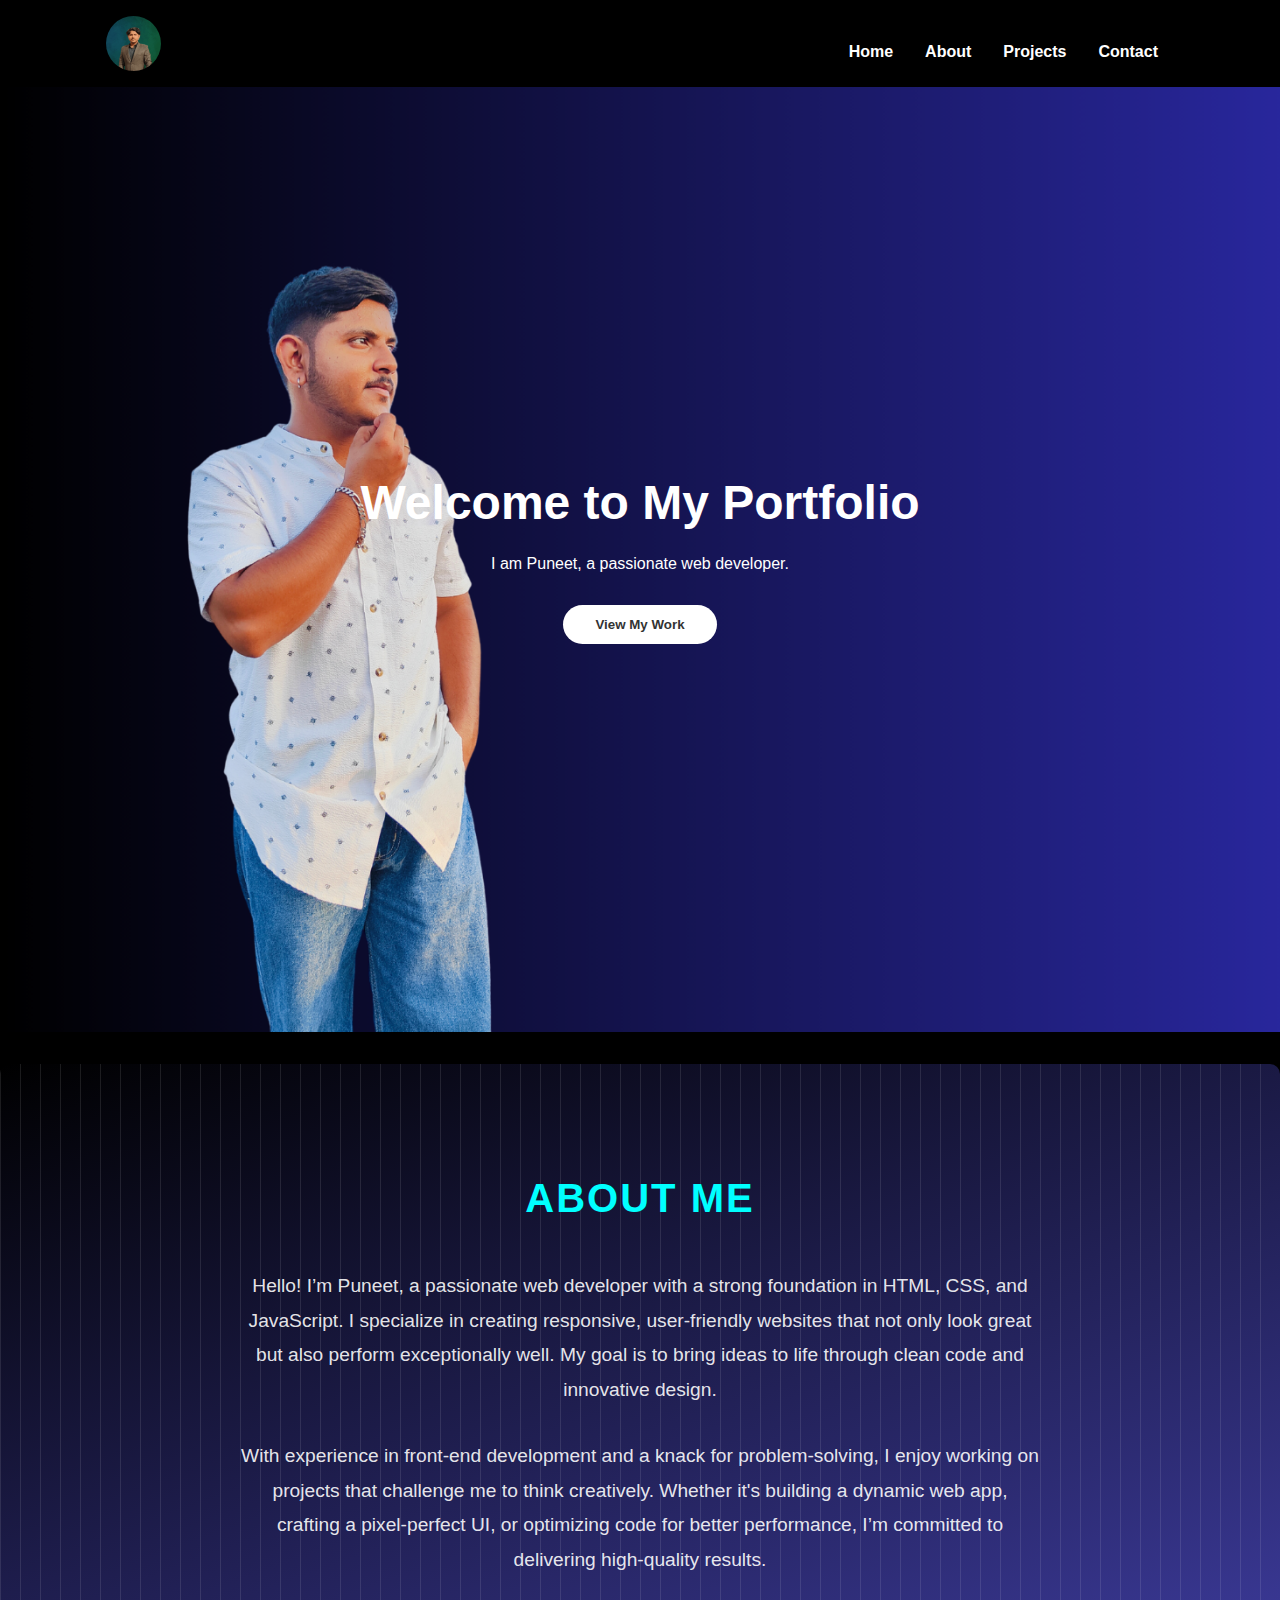
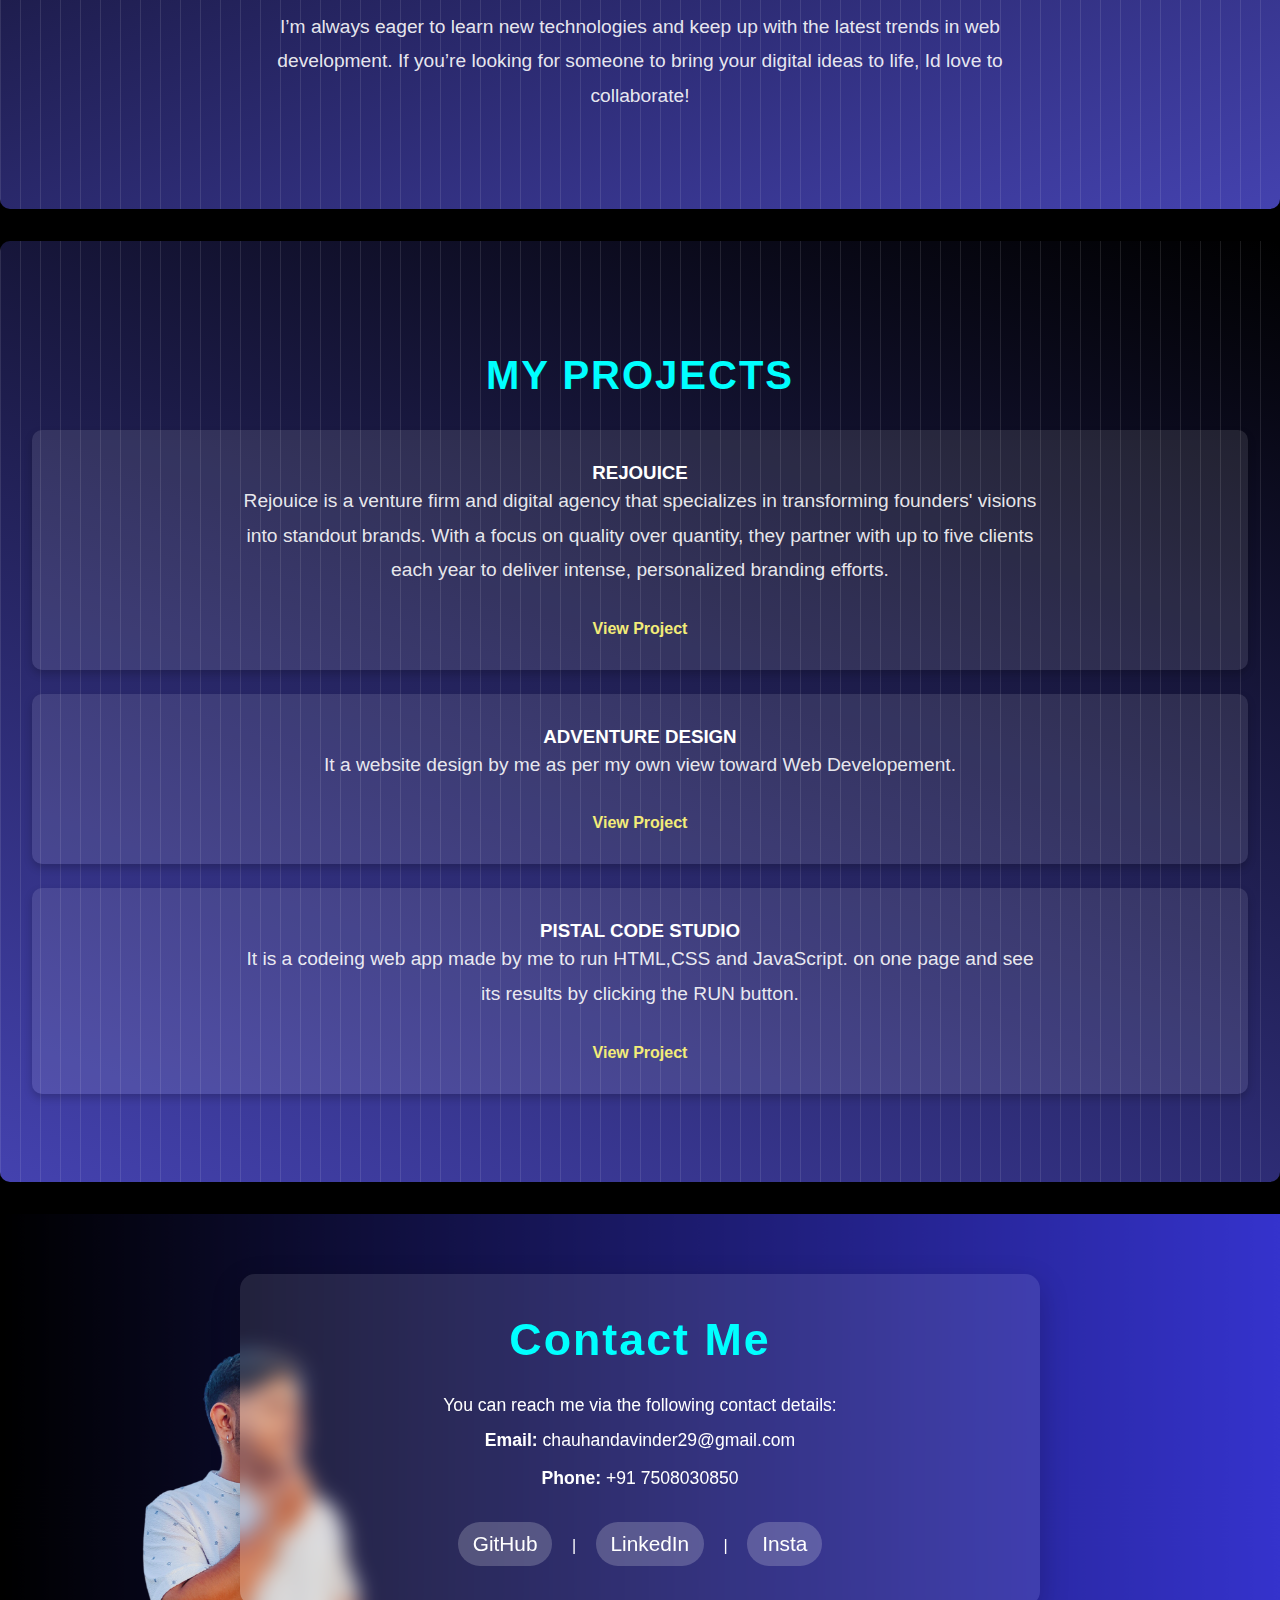
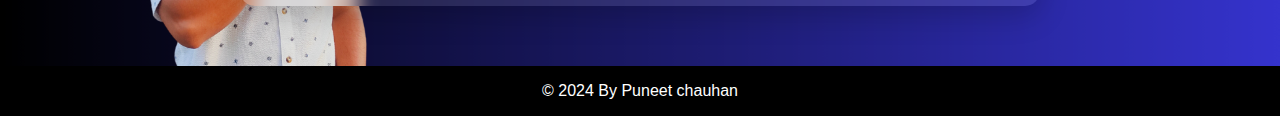
<file: index.html>
<!DOCTYPE html>
<html lang="en">
<head>
    <meta charset="UTF-8">
    <meta name="viewport" content="width=device-width, initial-scale=1.0">
    <title>PUNEET786C</title>
    <link rel="stylesheet" href="style.css">
    
</head>
<body>
    <header>
        <img src="media/LOGO.gif" id="logo" >
       <nav>
            <div class="menu-icon" onclick="toggleMenu()">
                <div class="bar"></div>
                <div class="bar"></div>
                <div class="bar"></div>
            </div>
            <ul id="nav-links">
                <li><a href="#home" class="active">Home</a></li>
                <li><a href="#about" class="active">About</a></li>
                <li><a href="#projects" class="active">Projects</a></li>
                <li><a href="#contact" class="active">Contact</a></li>
            </ul>
        </nav>
    </header>

    <section id="home">
        <img src="media/transperent1.png" alt="ME" class="tbg">
        <h1>Welcome to My Portfolio</h1>
        <p>I am Puneet, a passionate web developer.</p>
        <button onclick="scrollToSection('projects')">View My Work</button>
    </section>

    <section id="about">
        <h2>About Me</h2>
    
<p>Hello! I’m Puneet, a passionate web developer with a strong foundation in HTML, CSS, and JavaScript. I specialize in creating responsive, user-friendly websites that not only look great but also perform exceptionally well. My goal is to bring ideas to life through clean code and innovative design.</p>

<p>With experience in front-end development and a knack for problem-solving, I enjoy working on projects that challenge me to think creatively. Whether it's building a dynamic web app, crafting a pixel-perfect UI, or optimizing code for better performance, I’m committed to delivering high-quality results.</p>

<p>I’m always eager to learn new technologies and keep up with the latest trends in web development. If you’re looking for someone to bring your digital ideas to life, Id love to collaborate!</p>
    </section>

    <section id="projects">
        <h2>My Projects</h2>
        <div class="project-card">
            <h3>REJOUICE</h3>
            <p>Rejouice is a venture firm and digital agency that specializes in transforming founders' visions into standout brands. With a focus on quality over quantity, they partner with up to five clients each year to deliver intense, personalized branding efforts.</p>
            <a href="my projects/my website2/html/index.html" target="_blank">View Project</a>
        </div>
        <div class="project-card">
            <h3>ADVENTURE DESIGN</h3>
            <p>It a website design by me as per my own view toward Web Developement.</p>
            <a href="my projects/split/index.html" target="_blank">View Project</a>
        </div>
        <div class="project-card">
            <h3>PISTAL CODE STUDIO</h3>
            <p>It is a codeing web app made by me to run HTML,CSS and JavaScript. on one page and see its results by clicking the RUN button. </p>
            <a href="my projects/texteditor/html/index.html" target="_blank">View Project</a>
        </div>
        <!-- Add more project cards as needed -->
    </section>
    <section id="contact">
        <div class="contact-container">
          <h2>Contact Me</h2>
          <p>You can reach me via the following contact details:</p>
      
          <address>
            <p><strong>Email:</strong> <a href="mailto:chauhandavinder29@gmail.com">chauhandavinder29@gmail.com</a></p>
            <p><strong>Phone:</strong> <a href="tel:+91 7508030850">+91 7508030850</a></p>
          </address>
      
          <div class="social-links">
            <a href="https://github.com/PUNEET786C" target="_blank">GitHub</a> |
            <a href="https://www.linkedin.com/in/puneet-chauhan-12404b249/" target="_blank">LinkedIn</a> |
            <a href="https://www.instagram.com/puneet786c/#" target="_blank">Insta</a>
          </div>
        </div>
      </section>
    
    <footer>
        <p>&copy; 2024 By Puneet chauhan </p>
    </footer>

    <script src="script.js"></script>
</body>
</html>
</file>
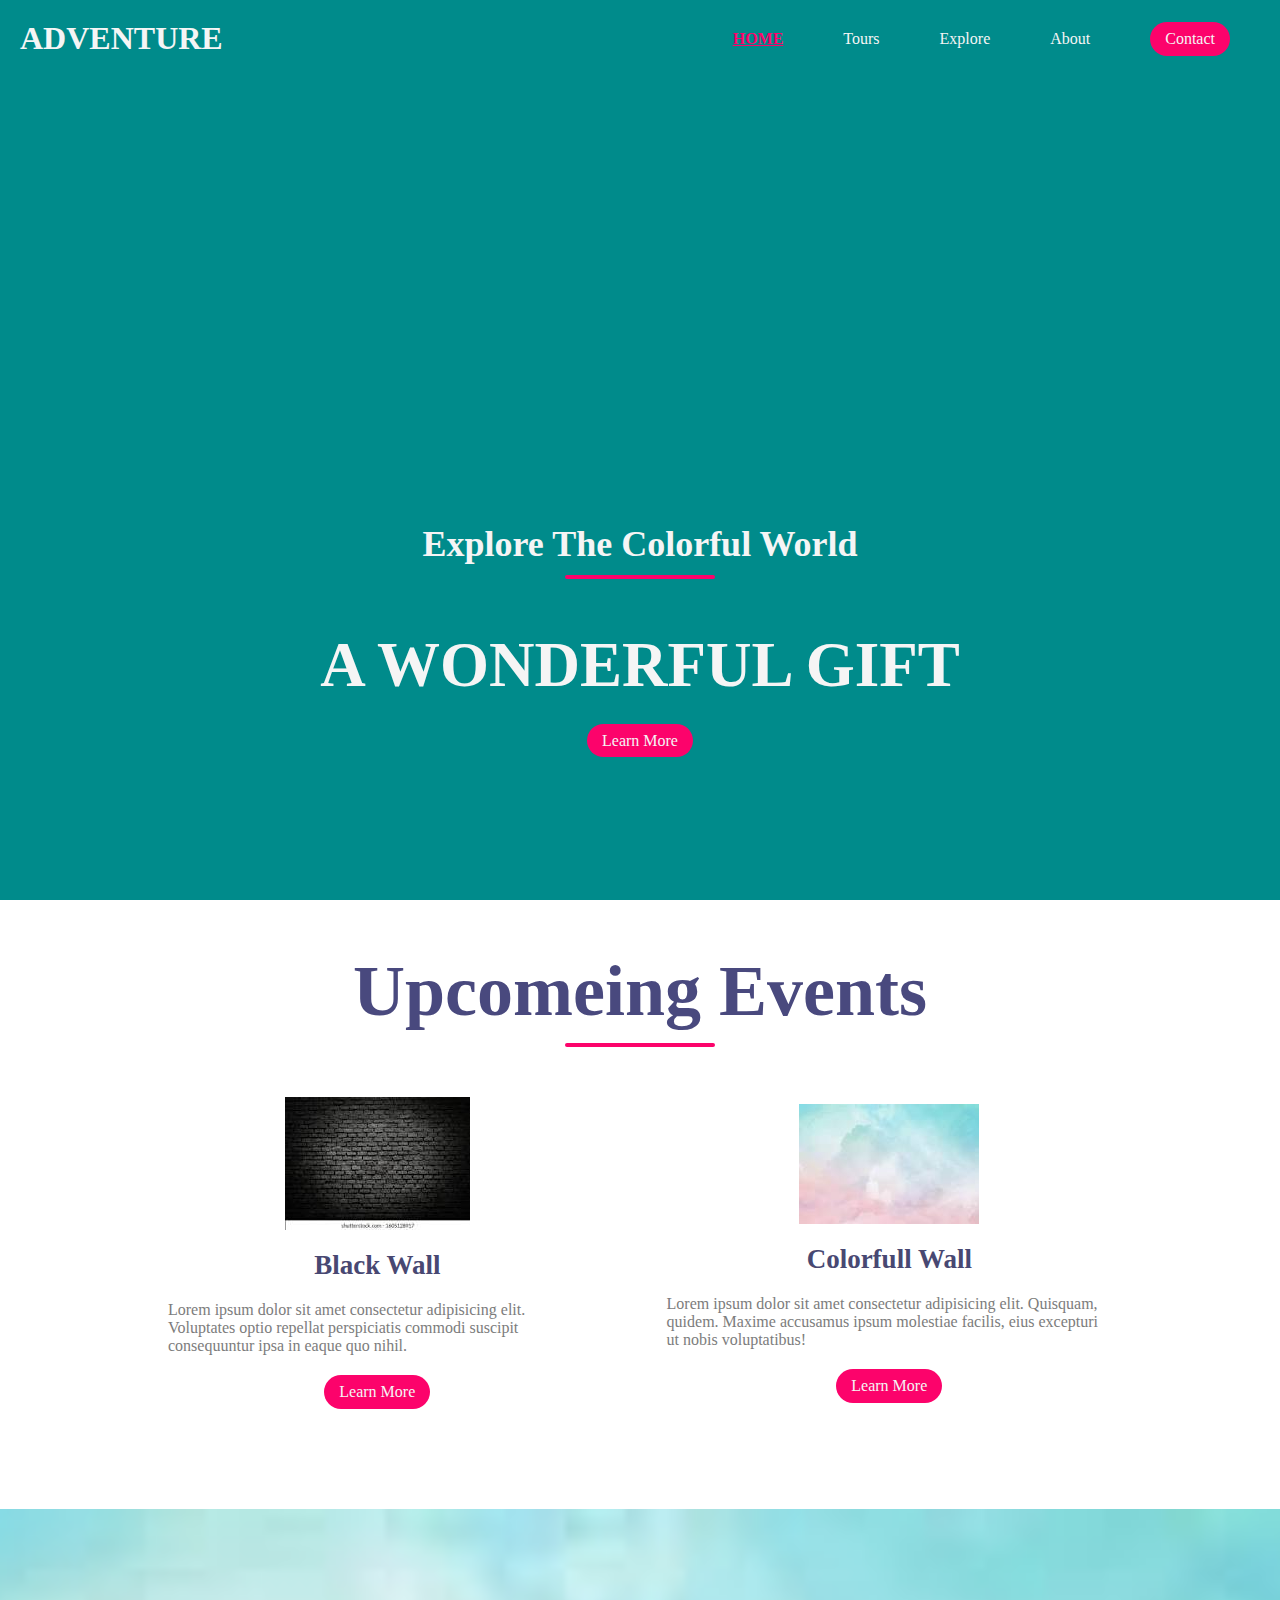
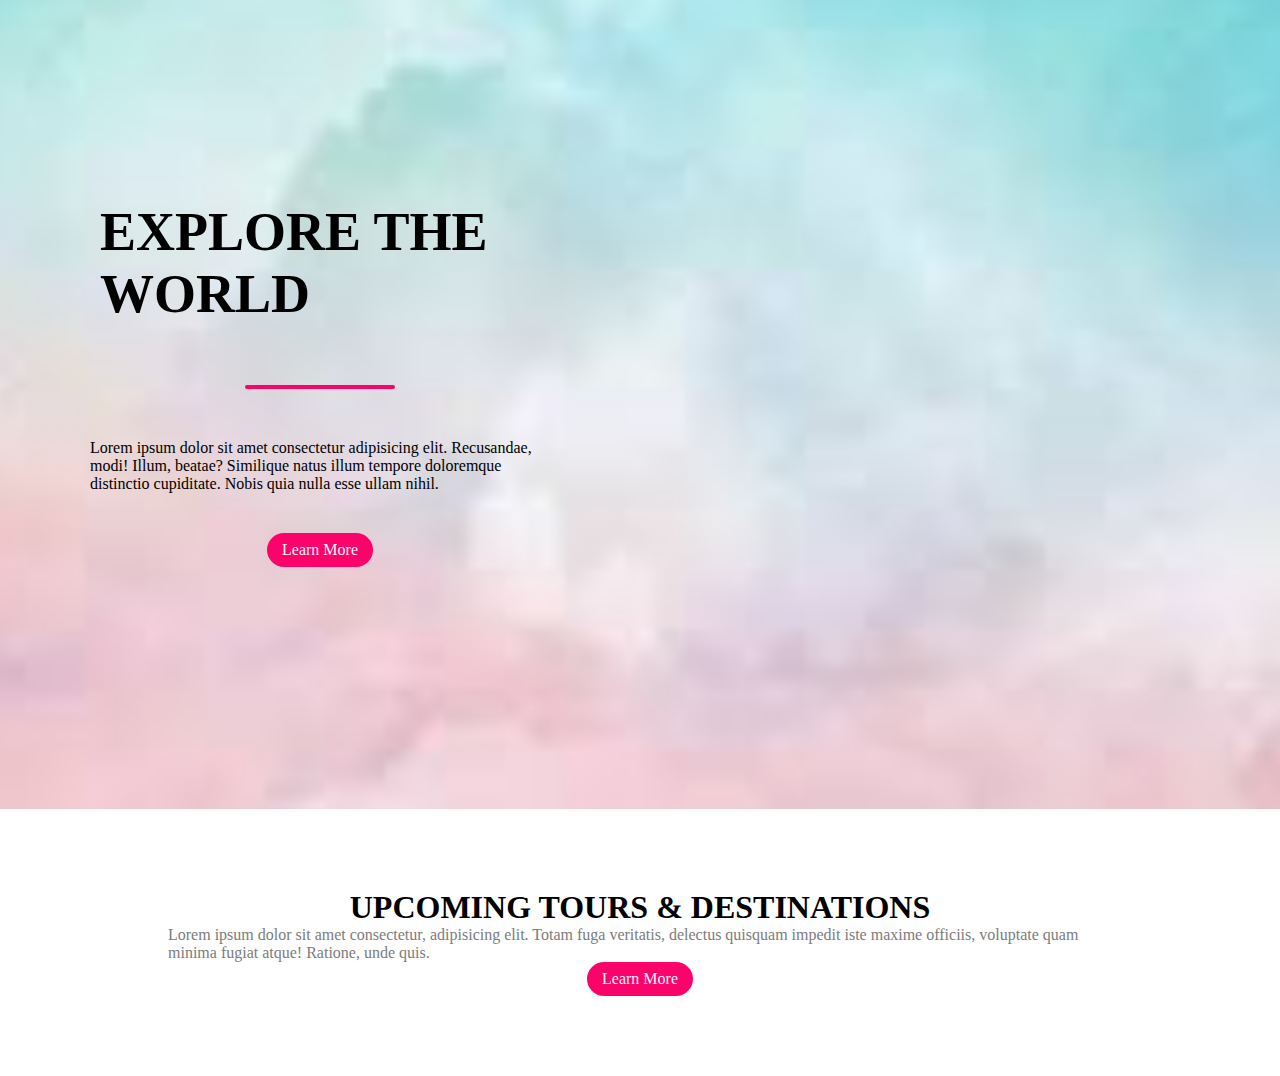
<file: my projects/split/index.html>
<!DOCTYPE html>
<html lang="en">
<head>
  <meta charset="UTF-8">
  <meta name="viewport" content="width=device-width, initial-scale=1.0">
  <title>Document</title>
  <link rel="stylesheet" href="style.css">
</head>
<body>
  <div class="navbar">
    <h1 class="logo">ADVENTURE</h1>
    <ul class="nav-links">
      <li class="active"><a href="#"></a>HOME</li>
      <li><a href="#"></a>Tours</li>
      <li><a href="#"></a>Explore</li>
      <li><a href="#"></a>About</li>
      <li class="ctn"><a href="#"></a>Contact</li>



    </ul>
    <img src="meu.png" alt="ham" class="menu-btn">
  </div>
<header>
  <div class="header-content">
    <h2>Explore The Colorful World</h2>
    <div class="line"></div>
    <h1> A WONDERFUL GIFT</h1>
    <a href="#" class="ctn">Learn More</a>
  </div>
</header>
<section class="events">
  <div class="title">
    <h1>Upcomeing Events</h1>
    <div class="line"></div>
  </div>
  <div class="row">
    <div class="col">
      <img src="brick.jpg" alt="">
      <h4>Black Wall</h4>
      <p>Lorem ipsum dolor sit amet consectetur adipisicing elit. Voluptates optio repellat perspiciatis commodi suscipit consequuntur ipsa in eaque quo nihil.</p>
      <a href="#" class="ctn">Learn More</a>
    </div>
  
  
  <div class="col">
    <img src="background.jpg" alt="">
    <h4>Colorfull Wall</h4>
    <p>Lorem ipsum dolor sit amet consectetur adipisicing elit. Quisquam, quidem. Maxime accusamus ipsum molestiae facilis, eius excepturi ut nobis voluptatibus!</p>
    <a href="#" class="ctn">Learn More</a>
  </div>
</div>
</section>
<section class="explore">
 <div class="explore-content">
  <h1>EXPLORE THE WORLD</h1>
  <div class="line"></div>
  <p>Lorem ipsum dolor sit amet consectetur adipisicing elit. Recusandae, modi! Illum, beatae? Similique natus illum tempore doloremque distinctio cupiditate. Nobis quia nulla esse ullam nihil.</p>
  <a href="#" class="ctn">Learn More</a>
 </div>
</section>
<section class="tours">
  <div class="row">
    <div class="col">
      <h1>UPCOMING TOURS & DESTINATIONS</h1>
      <p>Lorem ipsum dolor sit amet consectetur, adipisicing elit. Totam fuga veritatis, delectus quisquam impedit iste maxime officiis, voluptate quam minima fugiat atque! Ratione, unde quis.</p>
      <a href="#" class="ctn">Learn More</a>
    </div>
  </div>
</section>
<script>
  const menuBtn = document.querySelector('.menu-btn')
  const navlinks = document.querySelector('.nav-links')

  menuBtn.addEventListener('click',()=>{
    navlinks.classList.toggle('mobile-menu')
  })
</script>
  
</body>
</html>
</file>
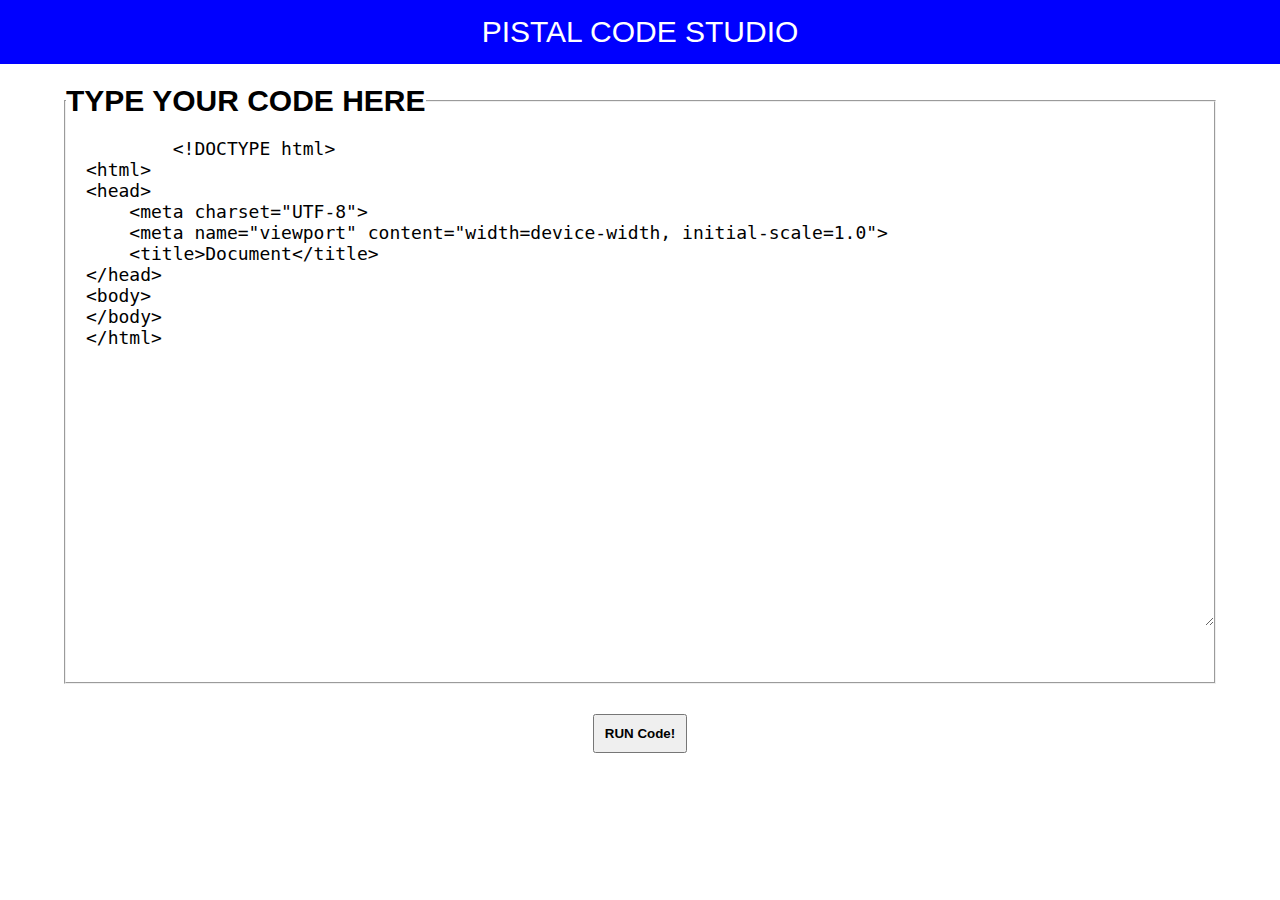
<file: my projects/texteditor/html/index.html>
<!DOCTYPE html>
<html lang="en">
<head>
    <meta charset="UTF-8">
    <meta name="viewport" content="width=device-width, initial-scale=1.0">
    <title>Document</title>
    <link rel="stylesheet" href="../css/style.css"/>
    <link
    rel="stylesheet"
    href="https://cdnjs.cloudflare.com/ajax/libs/animate.css/4.1.1/animate.min.css"/>
    <script src="../JS/script.js"></script>
</head>
<body>
  <header style="font-family: sans-serif;text-align: center;" >PISTAL CODE STUDIO</header>
  <fieldset id="Code_Box">
    <legend> TYPE YOUR CODE HERE</legend>
    <textarea id="CODE">
        <!DOCTYPE html>
<html>
<head>
    <meta charset="UTF-8">
    <meta name="viewport" content="width=device-width, initial-scale=1.0">
    <title>Document</title>
</head>
<body>
</body>
</html>
    </textarea>
</fieldset>

<fieldset id="result_box">
  <legend>YOUR CODE RESULT</legend>
  <div id="result"></div>
</fieldset>
<center>
  <button id="run_btn" onclick="run()">RUN Code!</button>
  <button id="icon" onclick="back()">Return to Code !</button>
</center>  
</body>
</html>
</file>
<file: style.css>
* {
    margin: 0;
    padding: 0;
    box-sizing: border-box;
    font-family: 'Arial', sans-serif;
}
body,html{
    background-color: black;
    font-family: -apple-system ;
    
}

header {
    background-color: #000000;
    color: #fff;
    padding: 1rem;
    text-align: center;
    position: sticky;
    top: 0;
    z-index: 1000;
    display: flex;
    justify-content: space-between;
    align-items: center;

}
#logo{
    width: 55px;
    border-radius: 50%;
    margin-left: 10vmin;
}

nav ul {
    list-style: none;
    display: flex;
    justify-content: center;
    margin-right: 10vmin;
}

nav ul li {
    margin: 0 1rem;
}

nav ul li a {
    color: #fff;
    text-decoration: none;
    font-weight: bold;
}

#home {
    height: 105vh;
    background-image: url('about.png');
    background-size: cover;

    color: #fff;
    display: flex;
    flex-direction: column;
    justify-content: center;
    align-items: center;
    text-align: center;
    padding: 2rem;
    animation: appear linear;
    animation-timeline: view();
    animation-range: entry 0% cover 20% ;
    transition: all 1s ease;
}
.tbg{
    display: none;
}

#home h1 {
    font-size: 3rem;
    margin-bottom: 25px;
    animation: home 1s ease;
    
}

#home button {
    background-color: #fff;
    color: #333;
    padding: 0.75rem 2rem;
    border: none;
    cursor: pointer;
    margin-top: 2rem;
    border-radius: 50px;
    font-weight: bold;
    transition: all 0.5s ease-in-out ;
}
#home button:hover{
    background-color:#000000;
    color: #fff;
    padding: 1.0rem;
    font-size: 20px;
}

#about {

    padding: 4rem 2rem;
    background: linear-gradient(160deg, #000000, #4442af);
    color: #fff;
    text-align: center;
    position: relative;
    overflow: hidden;
    border-radius: 10px;
    box-shadow: 0 8px 16px rgba(0, 0, 0, 0.2);
    margin: 2rem 0;
    animation: appear linear;
    animation-timeline: view();
    animation-range: entry 0% cover 20%;
}

#about::before {
    content: "";
    position: absolute;
    top: 0;
    left: 0;
    width: 100%;
    height: 100%;
    background: linear-gradient(90deg, rgba(255,255,255,0.1) 1px, transparent 1px);
    background-size: 20px 20px;
    z-index: 1;
}

#about h2 {
   
    font-size: 2.5rem;
    margin-bottom: 3rem;
    position: relative;
    z-index: 2;
    font-weight: bold;
    text-transform: uppercase;
    letter-spacing: 2px;
    animation: appear linear;
    animation-timeline: view();
    animation-range: entry 0% cover 20% ;
    transition: all 1s ease;
    color: cyan;
    margin-top: 3rem;
}

#about p {
    font-size: 1.2rem;
    line-height: 1.8;
    max-width: 800px;
    margin: 0 auto 2rem auto;
    position: relative;
    z-index: 2;
    color: rgba(255, 255, 255, 0.9);
  
   
}

#about button {
    background-color: #af4261;
    color: #fff;
    border: none;
    padding: 0.75rem 2rem;
    font-size: 1rem;
    border-radius: 25px;
    cursor: pointer;
    transition: background-color 0.3s ease;
    position: relative;
    z-index: 2;
}

#about button:hover {
    background-color: #f3ec78;
    color: #af4261;
}
#projects {
    padding: 4rem 2rem;
    background: linear-gradient(-160deg, #000000, #4442af);
    color: #fff;
    text-align: center;
    position: relative;
    overflow: hidden;
    border-radius: 10px;
    box-shadow: 0 8px 16px rgba(0, 0, 0, 0.2);
    margin: 2rem 0;
    animation: appear linear;
    animation-timeline: view();
    animation-range: entry 0% cover 30% ;
    transition: all 1s ease;
}

/* Grid Background */
#projects::before {
    content: "";
    position: absolute;
    top: 0;
    left: 0;
    width: 100%;
    height: 100%;
    background: linear-gradient(90deg, rgba(255,255,255,0.1) 1px, transparent 1px);
    background-size: 20px 20px;
    z-index: 1;
}

#projects h2 {
    font-size: 2.5rem;
    margin-bottom: 2rem;
    position: relative;
    z-index: 2;
    font-weight: bold;
    text-transform: uppercase;
    letter-spacing: 2px;
    color:cyan;
    margin-top: 3rem;
}

#projects p {
    font-size: 1.2rem;
    line-height: 1.8;
    max-width: 800px;
    margin: 0 auto 2rem auto;
    position: relative;
    z-index: 2;
    color: rgba(255, 255, 255, 0.9);
}

/* Project Cards */
.project-card {
    background-color: rgba(255, 255, 255, 0.1);
    padding: 2rem;
    margin: 1.5rem 0;
    border-radius: 10px;
    box-shadow: 0 4px 8px rgba(0, 0, 0, 0.2);
    position: relative;
    z-index: 2;
    transition: transform 0.3s ease;
}

.project-card:hover {
    transform: translateY(-10px);
}

.project-card a {
    color: #f3ec78;
    text-decoration: none;
    font-weight: bold;
    transition: color 0.3s ease;
}

.project-card a:hover {
    color: #af4261;
}

/* Button for Call to Action */
#projects button {
    background-color: #af4261;
    color: #fff;
    border: none;
    padding: 0.75rem 2rem;
    font-size: 1rem;
    border-radius: 25px;
    cursor: pointer;
    transition: background-color 0.3s ease;
    position: relative;
    z-index: 2;
    margin-top: 2rem;
}

#projects button:hover {
    background-color: #f3ec78;
    color: #af4261;
}

#contact {
    padding: 60px 20px;
    background-image: url('about.png');
    background-size: cover;
    color: #fff;
    text-align: center;
  }
  
  .contact-container {
    max-width: 800px;
    margin: 0 auto;
    background-color: rgba(255, 255, 255, 0.1);
    padding: 40px;
    border-radius: 15px;
    box-shadow: 0 10px 30px rgba(0, 0, 0, 0.2);
    backdrop-filter: blur(10px);
  }
  
  .contact-container h2 {
    font-size: 2.8rem;
    margin-bottom: 30px;
    font-family: 'Poppins', sans-serif;
    letter-spacing: 2px;
    color: cyan;
  }
  
  .contact-container address {
    font-style: normal;
    font-size: 1.2rem;
    margin-bottom: 20px;
    line-height: 1.6;
  }
  
  .contact-container p {
    margin: 10px 0;
    font-size: 1.1rem;
  }
  
  .contact-container a {
    color: #fff;
    text-decoration: none;
    font-weight: 500;
    transition: all 0.3s ease;
  }
  
  .contact-container a:hover {
    color: #ffd700;
    transform: translateY(-5px);
  }
  
  .social-links {
    margin-top: 30px;
  }
  
  .social-links a {
    display: inline-block;
    margin: 0 15px;
    font-size: 1.3rem;
    padding: 10px 15px;
    border-radius: 50px;
    background-color: rgba(255, 255, 255, 0.2);
    transition: all 0.3s ease;
  }
  
  .social-links a:hover {
    background-color: cyan;
    transform: scale(1.1);
  }

footer {
    background-color: #000000;
    color: #fff;
    text-align: center;
    padding: 1rem;
}
.menu-icon {
    display: none;
    cursor: pointer;
    flex-direction: column;
    justify-content: space-between;
    width: 30px;
    height: 21px;
    margin-left: 60vmin;
    transition: transform 0.5s ease-in-out;
}

.bar {
    height: 3px;
    background-color: #fff;
    border-radius: 5px;
    transition: all 0.5s ease-in-out;
}

/* Menu Active Animation */
.menu-icon.active .bar:nth-child(1) {
    transform: translateY(9px) rotate(45deg);
}

.menu-icon.active .bar:nth-child(2) {
    opacity: 0;
}

.menu-icon.active .bar:nth-child(3) {
    transform: translateY(-9px) rotate(-45deg);
}

/* Hide menu on mobile by default */
#nav-links {
    list-style: none;
    display: flex;
    justify-content: center;
    margin-top: 1rem;
}
#nav-links li a:hover , #nav-links li a .active {
    font-size: 20px;
    padding: 5px;
    border-radius: 10px;
    color: #2575fc;
    background-color:#000;
    
}

#nav-links li a {
    color: #fff;
    transition: all 0.5s ease-in-out;
}
@keyframes appear{
    from{
        opacity: 0;
        transform: translateX(-1000px);
    }
    to{
        opacity: 1;
        transform: translateX(0px);
    }
    
}


@media (max-width: 768px) {
    #home {
    background-image:url('media/background.png');
    }
    .tbg{
        display: block;
        position:relative;
        width: 300px;
        height: 400px;
        margin-top: -200px;
        animation: TBG 1s forwards alternate;
        animation-iteration-count: 1;
        animation-delay: 0s;
        
    }
    
   
    @keyframes TBG {
        0%{
            width: 300px;
            height: 400px;
            transform: translatey(-1000px) translatex(0px) ;
        }
        100%{
            width: 300px;
            height: 400px;
            transform: translatey(0px)translatex(0px);

        }
        
    }
    #home h1 {
        font-size: 2rem;
        margin-bottom: 25px;
        animation: line 1s ease forwards;
        margin-top: -30px;
      }
    
    @keyframes line {
        0%{
            font-size: 1rem;
            margin-bottom: 25px;
            transform: translateX(1000px);
        }
        50%{
            
        }
        100%{
            font-size: 2rem;
            margin-bottom: 20px;
            transform:translateX(0px);
        }
        
    }
    #home p {
        animation: homep 1s ease forwards;
    }
    @keyframes homep {
        0%{
            transform: translateX(1000px);
        }
        50%{
            
        }
        100%{
            transform:translateX(0px);
        }
        
    }
    #home button {
        background-color: #fff;
        color: #333;
        font-weight: bold;
        padding: 0.75rem 2rem;
        border: none;
        cursor: pointer;
        margin-top: 2rem;
        border-radius: 50px;
        font-weight: bold;
        animation: line 1s ;
    }
    #home button:hover{
        background-color: seagreen;
        padding: 10px;
        font-weight: 100;
        font-size: 1.5rem;
    }
    #about {
        padding: 4rem 2rem;
        background: linear-gradient(160deg, #000000, #4442af);
        color: #fff;
        text-align: center;
        position: relative;
        overflow: hidden;
        border-radius: 10px;
        box-shadow: 0 8px 16px rgba(0, 0, 0, 0.2);
        margin: 2rem 0;
        animation: appear linear;
        animation-timeline: view();
        animation-range: entry 0% cover 20% ;
        transition: all 1s ease;
    }
    
    #projects {
        padding: 4rem 2rem;
        background: linear-gradient(-160deg, #000000, #4442af);
        color: #fff;
        text-align: center;
        position: relative;
        overflow: hidden;
        border-radius: 10px;
        box-shadow: 0 8px 16px rgba(0, 0, 0, 0.2);
        margin: 2rem 0;
        animation: appear linear;
        animation-timeline: view();
        animation-range: entry 0% cover 20% ;
        transition: all 1s ease;
       
    }
    @keyframes appear{
        from{
            opacity: 0;
            transform: translateX(-90px);
        }
        to{
            opacity: 1;
            transform: translateX(0px);
        }
        
    }

    #contact {
        padding: 60px 20px;
        background-image: url('about.png');
        background-size: cover;
        color: #fff;
        text-align: center;
      }
      
      .contact-container {
        max-width: 800px;
        margin: 0 auto;
        background-image: url('about.png');
        background-size: cover;     
        padding: 40px;
        border-radius: 15px;
        box-shadow: 0 10px 30px rgba(0, 0, 0, 0.2);
        backdrop-filter: blur(10px);
      }
      
      .contact-container h2 {
        font-size: 2.8rem;
        margin-bottom: 30px;
        font-family: 'Poppins', sans-serif;
        letter-spacing: 2px;
        color: #fff;
      }
      
      .contact-container address {
        font-style: normal;
        font-size: 1.2rem;
        margin-bottom: 20px;
        line-height: 1.6;
      }
      
      .contact-container p {
        margin: 10px 0;
        font-size: 1.1rem;
      }
      
      .contact-container a {
        color: #fff;
        text-decoration: none;
        font-weight: 500;
        transition: all 0.3s ease;
      }
      
      .contact-container a:hover {
        color: #ffd700;
        transform: translateY(-5px);
      }
      
      .social-links {
        margin-top: 30px;
      }
      
      .social-links a {
        display: inline-block;
        margin: 0 15px;
        font-size: 1.3rem;
        padding: 10px 15px;
        border-radius: 50px;
        background-color: rgba(255, 255, 255, 0.2);
        transition: all 0.3s ease;
      }
      
      .social-links a:hover {
        background-color: rgba(255, 255, 255, 0.4);
        transform: scale(1.1);
      }
      
   
    .menu-icon {
        display: flex;

    }

    #nav-links {
        display: none;
        flex-direction: column;
        align-items: center;
        width: 50%;
        background-color: #333;
        transition: max-height 0.5s ease-in-out;
        overflow: hidden;
        max-height: 0;
    
     
        
    }
  

    #nav-links.active {
        display: flex;
        max-height: 500px;
        position: absolute;
        animation: nav_ane 1s ease-in-out;
        border-radius: 20px;
    }
    @keyframes nav_ane {
        from{
            opacity: 0;
            transform: translateX(180deg);
          
           
        }
        to{
            opacity: 1;
            transform: translateX(0deg);
          
        
        }
    }

    #nav-links li  {
        margin: 1rem 0;
        transition: all 1s ease;
    }
    #nav-links li a:hover {
        margin: 1rem 0;
        font-size: 20px;
        padding: 10px;
        border-radius: 10px;
        background-color: beige;
        color: #000000;
    }
   
    #nav-links li a {
        color: #fff;
        transition: color 0.3s ease;
    }
}
</file>
<file: my projects/split/style.css>
@import url('https://fonts.googleapis.com/css2?family=Dancing+Script&family=Poppins:ital,wght@0,100;0,200;0,300;0,400;0,500;0,600;0,700;0,800;0,900;1,100;1,200;1,300;1,400;1,500;1,600;1,700;1,800;1,900&display=swap');
*{
    margin: 0;
    padding: 0;
    box-sizing: border-box;
}
a{
    text-decoration: none;
}
ul{
    list-style: none;
}
.active{
    color: #fc036b;
    text-decoration: underline;
    font-weight: bold;
}
body,html{
    overflow-x: hidden;
}

.navbar{
    position: absolute; 
    top: 0;
    left: 0;
    display: flex;
    width: 100%;
    justify-content: space-between;
    padding: 20px;
    color: whitesmoke;
}
.nav-links{
    display: flex;
    align-items: center;

}
.nav-links li {
    margin: 0 30px;
}

header{
    width: 100vw;
    height: 100vh;
    background-color: darkcyan;
    display: flex;
    align-items: flex-end;
    justify-content: center;
    
}
.header-content{
    margin-bottom: 150px;
    color: whitesmoke;
    text-align: center;

}
.header-content h2 {
    font-size: 4vmin;
}
.line{
    width: 150px;
    height: 4px;
    background:#fc036b;
    margin: 10px auto;
    border-radius: 5px;
}
.header-content h1{
    font-size: 7vmin;
    margin: 50px;
    margin-bottom:30px ;
}
.ctn{
    padding: 8px 15px;
    background-color: #fc036b;
    border-radius: 30px;
    color: whitesmoke;

}
.menu-btn{
    position: absolute;
    top: 30px;
    right: 30px;
    width: 40px;
    cursor: pointer;
    display:none;
}
section{
    width: 80%;
    margin: 80px auto;
}
.title{
    text-align: center;
    font-size: 4vmin;
    color: #49497e;
}

.row{
    display: flex;
    align-items: center;
    width: 100%;
    justify-content: space-between;
    margin-top: 50px;
    
}
.row .col {
    display: flex;
    flex-direction: column;
    align-items: center;
}
.events{
    margin-top: 50px;
}
h4{
    font-size: 3vmin;
    color: #484872;
    margin: 20px auto;
}
p{
    color: #7c7c7c;
    padding: 0px 40px;
}
.events .ctn{
    margin: 20px;
}
.explore{
    width: 100%;
    height: 100vh;
    background-image: url('background.jpg');
    background-position: center;
    background-size: cover;
    background-repeat: no-repeat;
    display: flex;
    align-items: center;
    
}
.explore-content {
    width: 50%;
    padding: 50px;
    display: flex;
    align-items: center;
    flex-direction: column;
}
.explore-content h1 {
font-size: 6vmin;
margin: 50px;
}
.explore-content .line{
    margin-bottom: 50px;
}
.explore-content p {
color: black;
}
.explore-content .ctn{
    margin-top: 40px;
}
/* mobile device */
@media only screen and (max-width:850px) {
    .menu-btn{
        display: block;
    }

    .navbar{
        padding: 0;
    }
    .logo{
        position: absolute;
        top: 30px;
        left: 30px;
    }
    .nav-links{
        flex-direction: column;
        width: 100%;
        height: 100vh;
        justify-content: center;
        background: #484872;
        margin-top: -1100px;
        transition: all 0.5s ease ;
    }
    .mobile-menu{
        margin-top: 0;
        border-bottom-right-radius:30% ;
    }
    .nav-links li {
        margin: 30px auto;
    }
}
</file>
<file: my projects/texteditor/css/style.css>
*{
    margin: 0;
    padding: 0;
    box-sizing: border-box;
}

header{
    width: 100%;
    height: auto;
    background-color: blue;
    padding:15px;
    color: #fff;
    font-family:Arial, Helvetica, sans-serif;
    font-size: 30px;
}
 
#Code_Box{
    margin: 20px auto;
    width: 90%;
    height:600px;
}
legend{
    font-size: 30px;
    font-family: sans-serif;
    font-weight: bold;
}
#CODE{
    width: 100%;
    height: 90%;
    border: none;
    padding: 20px;
    font-size: 18px;
    outline: none;
}
#run_btn{
    padding: 10px;
    font-weight: bold;
    margin: 10px;
}
#result{
    width: 100%;
    height: 93%;
    overflow: scroll;
    padding: 15px;
}
#result_box{
    display: none;
    margin: 20px auto;
    width: 90%;
    height: 600px;
}
#icon{
    display: none;
    padding: 10px;
    font-weight: bold;
}
</file>
